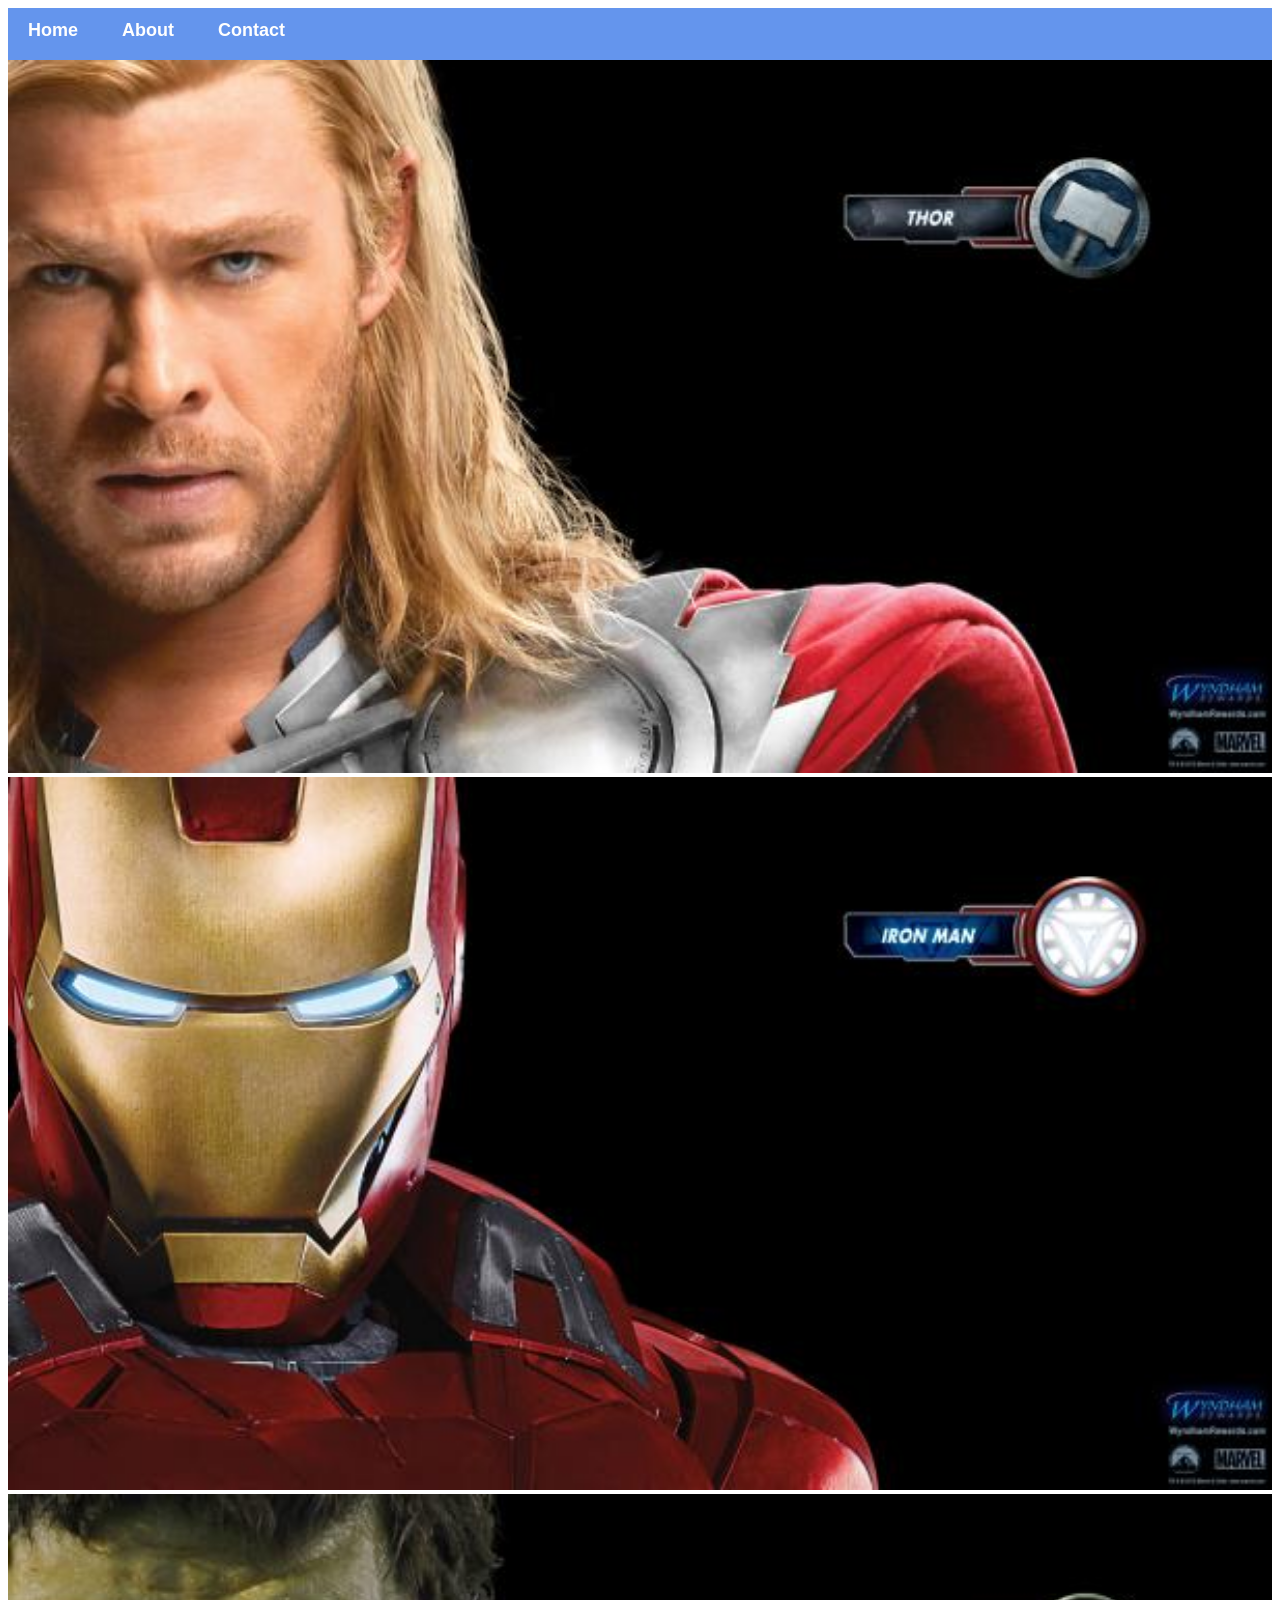
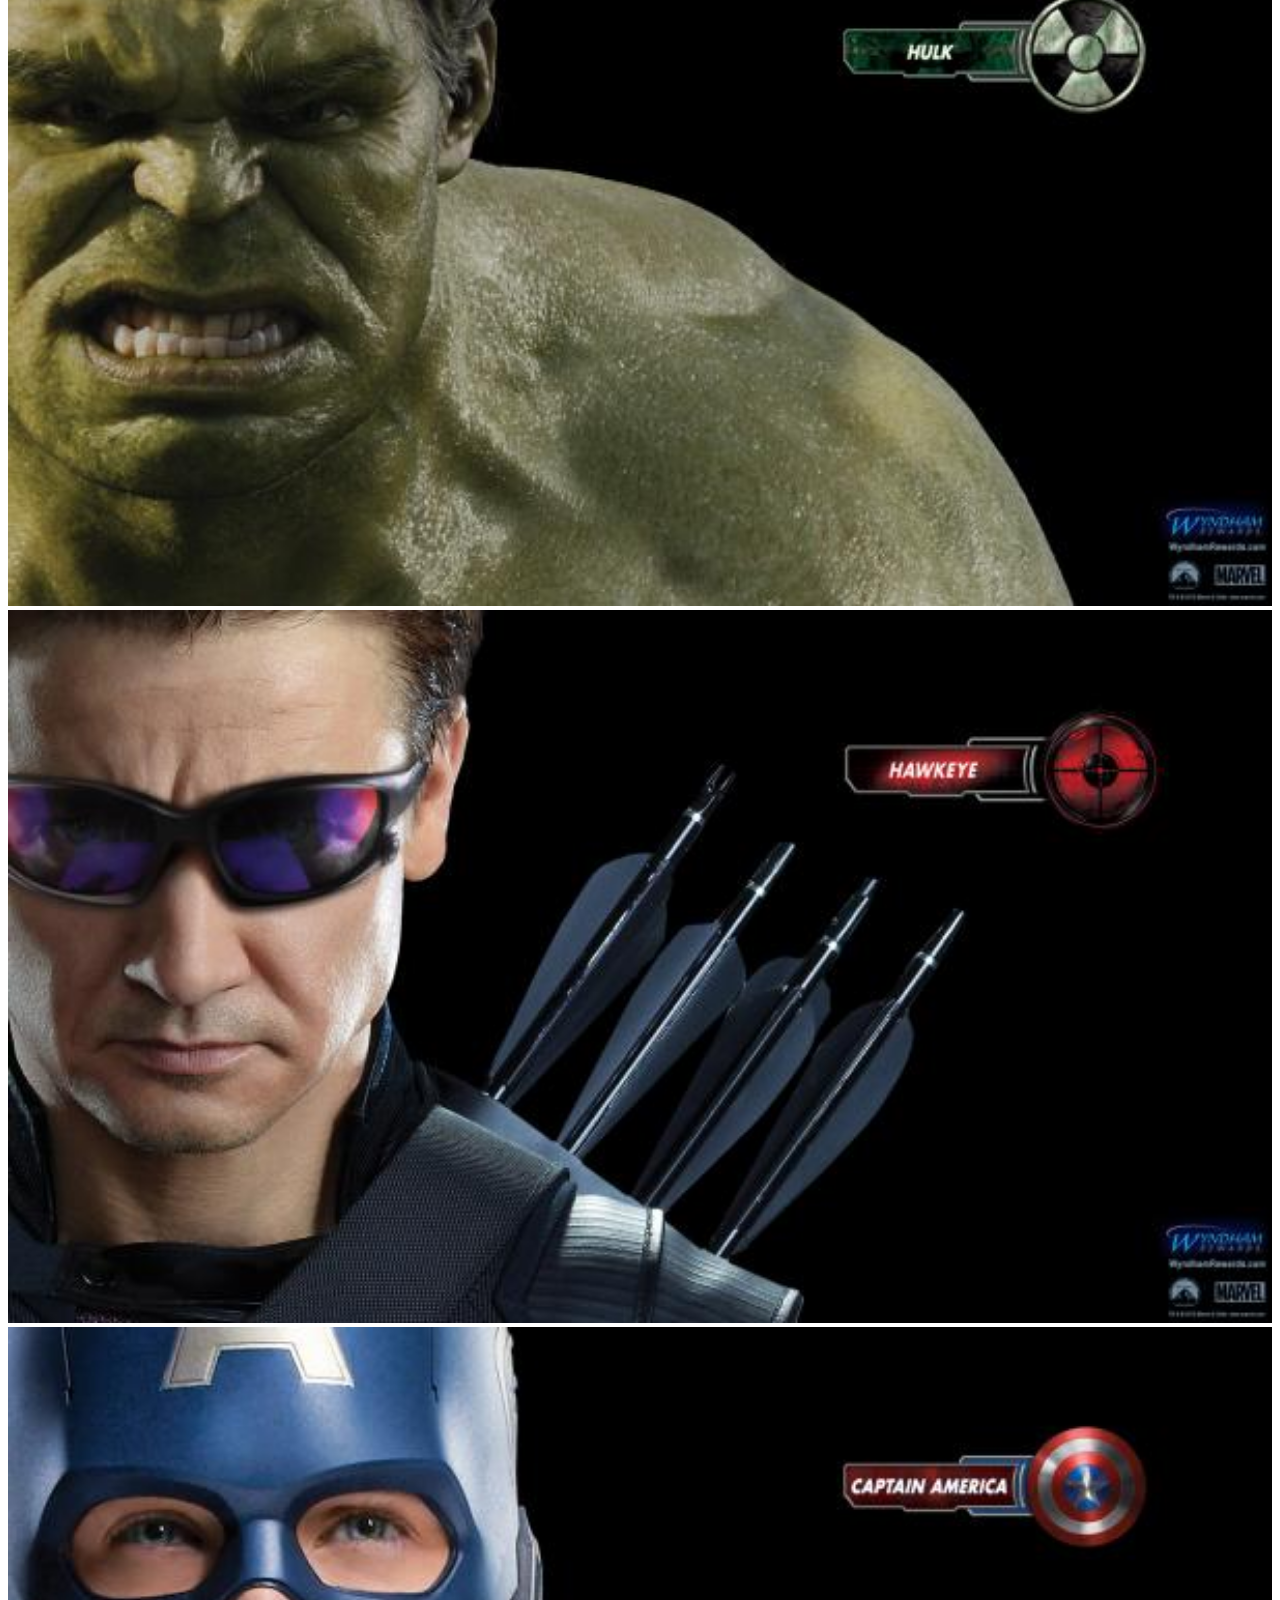
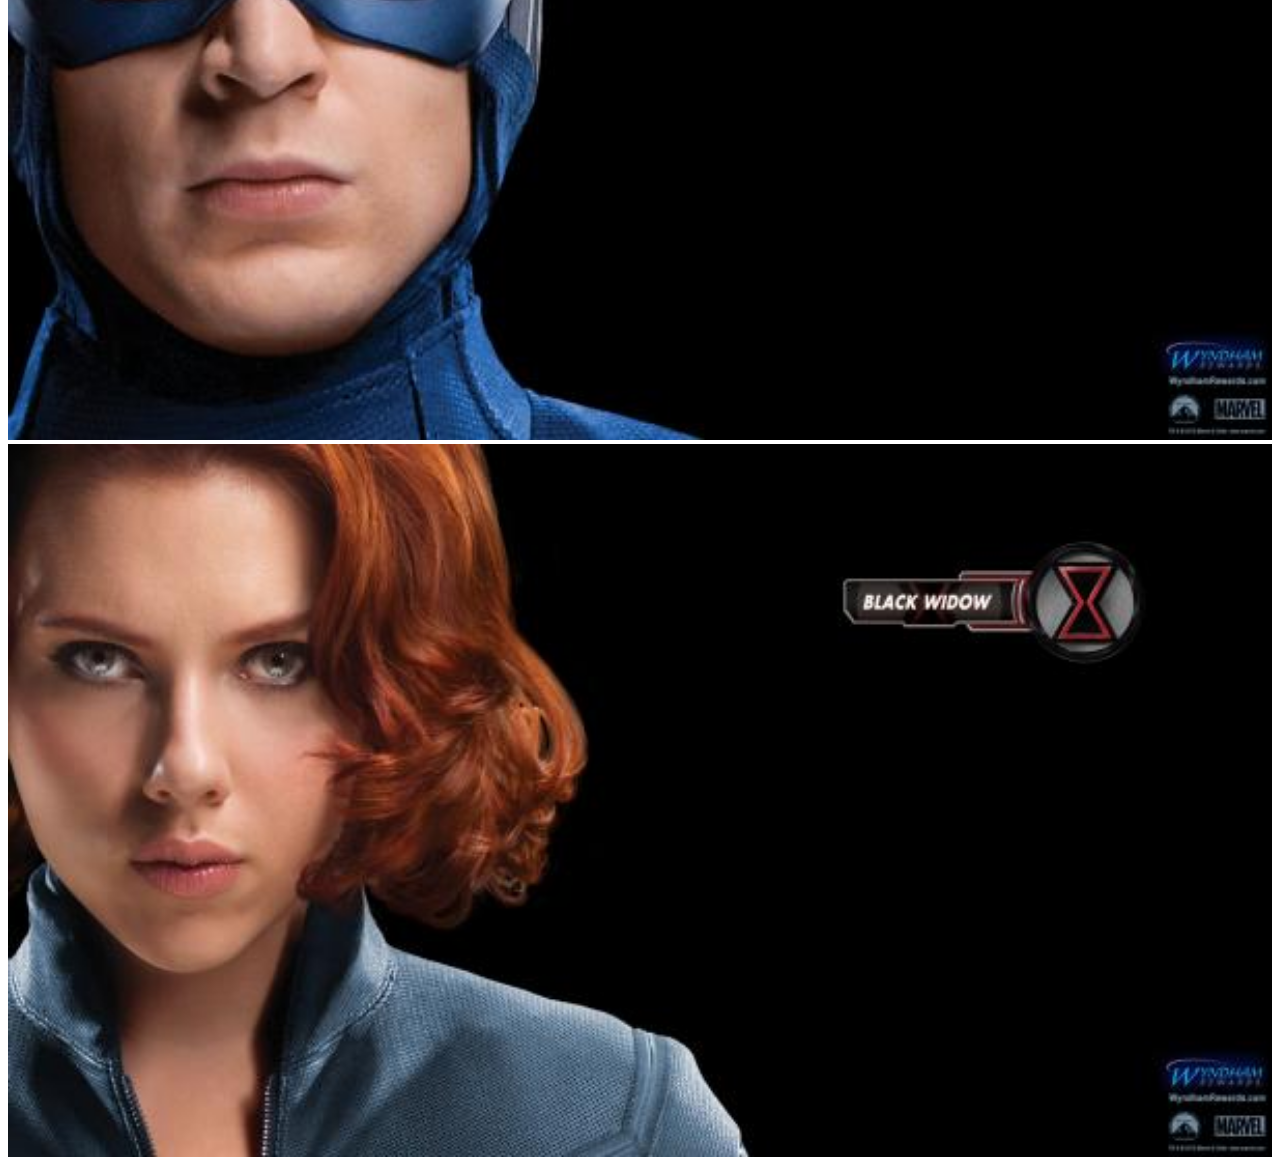
<file: index.html>
<!DOCTYPE html>
<html lang="en">
    <head>
        <link rel="stylesheet" href="style.css">
        <meta charset="UTF-8" />
        <title>Title</title>
    </head>
    <body>
        <div id="menu">
            <a href="#">Home</a>
            <a href="about.html">About</a>
            <a href="contact.html">Contact</a>
        </div>
           <div class="gallery">
                <a href="avenger-1.html"><img src="images/avengers_01.jpg"/></a>
                <a href="avenger-2.html"><img src="images/avengers_02.jpg"/></a>
                <a href="avenger-3.html"><img src="images/avengers_03.jpg"/></a>
                <a href="avenger-4.html"><img src="images/avengers_04.jpg"/></a>
                <a href="avenger-5.html"><img src="images/avengers_05.jpg"/></a>
                <a href="avenger-6.html"><img src="images/avengers_06.jpg"/></a>
        </div>   
    </body>
</html>
</file>
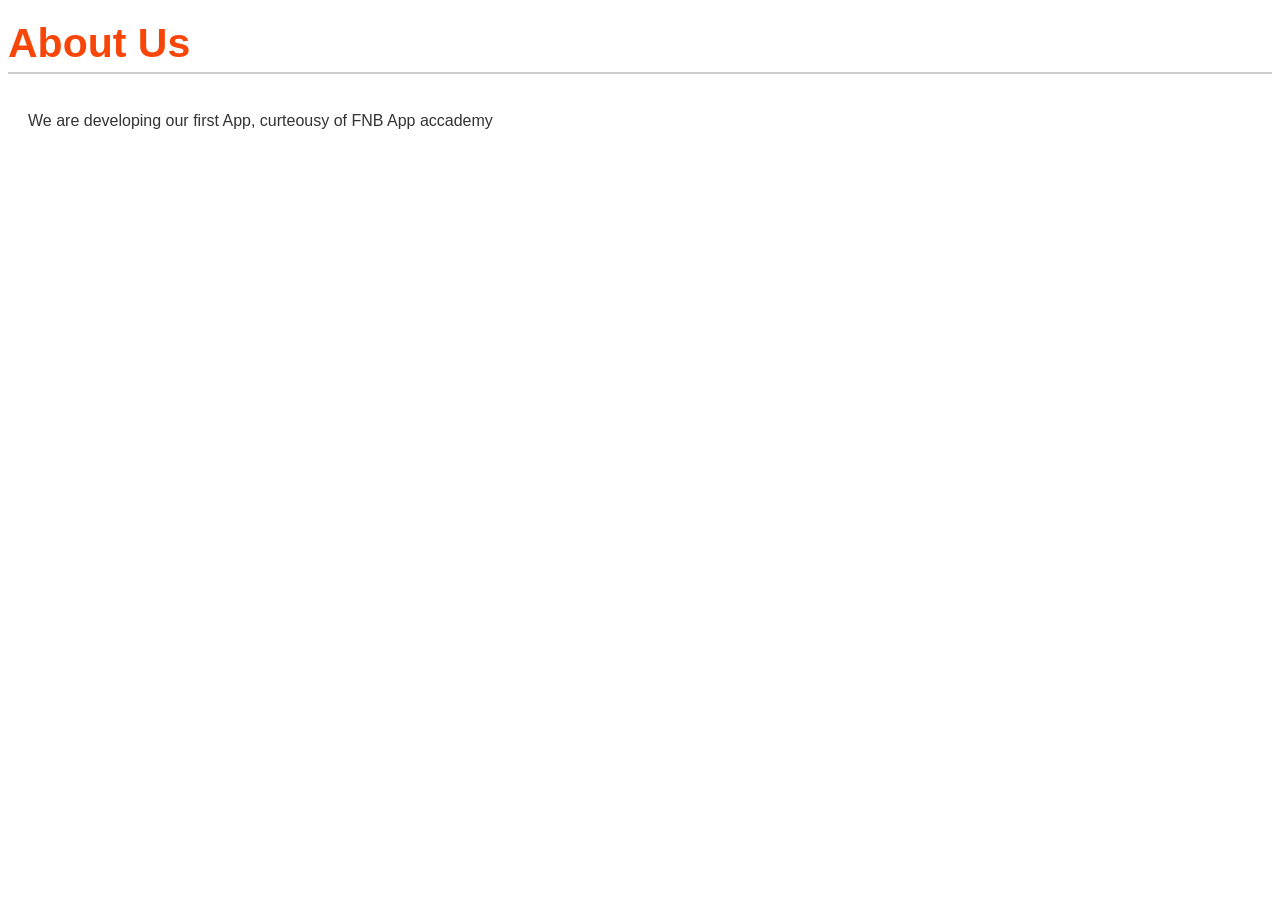
<file: about.html>
<!DOCTYPE html>
<html lang="en">
    <head>
        <link rel="stylesheet" href="style.css">
        <meta charset="UTF-8" />
        <title>Title</title>
    </head>
    <body>
        <h2>About Us</h2>
        <p>We are developing our first App, curteousy of FNB App accademy</p>
    </body>
</html>
</file>
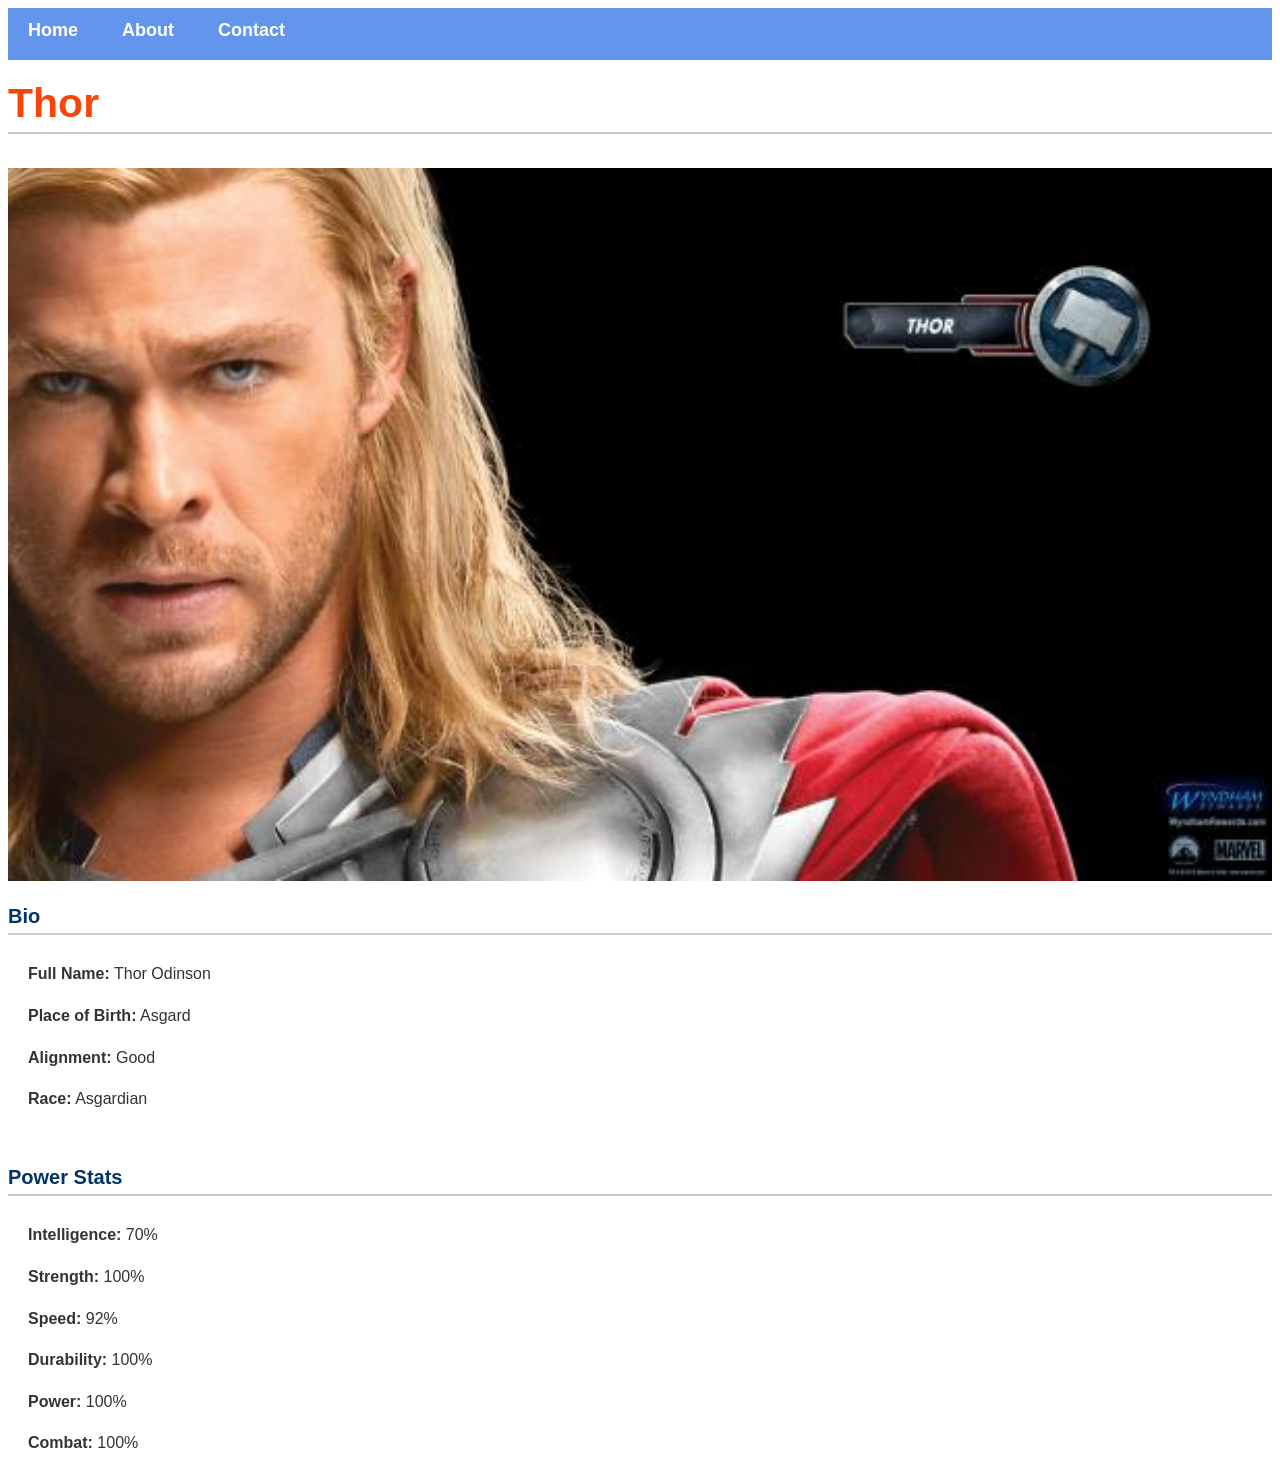
<file: avenger-1.html>
<!DOCTYPE html>
<html lang="en">
    <head>
        <link rel="stylesheet" href="style.css">
        <meta charset="UTF-8" />
        <title>Title</title>
    </head>
    <body>
         <div id="menu">
            <a href="#">Home</a>
            <a href="about.html">About</a>
            <a href="contact.html">Contact</a>
        </div>
        <h2>Thor</h2>
           <div class="gallery">
                <img src="images/avengers_01.jpg"/>
        </div>
        <h4>Bio</h4>
        <p><b>Full Name:</b> Thor Odinson</p>
        <p><b>Place of Birth:</b> Asgard</p>
        <p><b>Alignment:</b> Good</p>
        <p><b>Race:</b> Asgardian</p>
        <br/>
        <h4>Power Stats</h4>
        <p><b>Intelligence:</b> 70%</p>
        <p><b>Strength:</b> 100%</p>
        <p><b>Speed:</b> 92%</p>
        <p><b>Durability:</b> 100%</p>
        <p><b>Power:</b> 100%</p>
        <p><b>Combat:</b> 100%</p>
        
    </body>
</html>
</file>
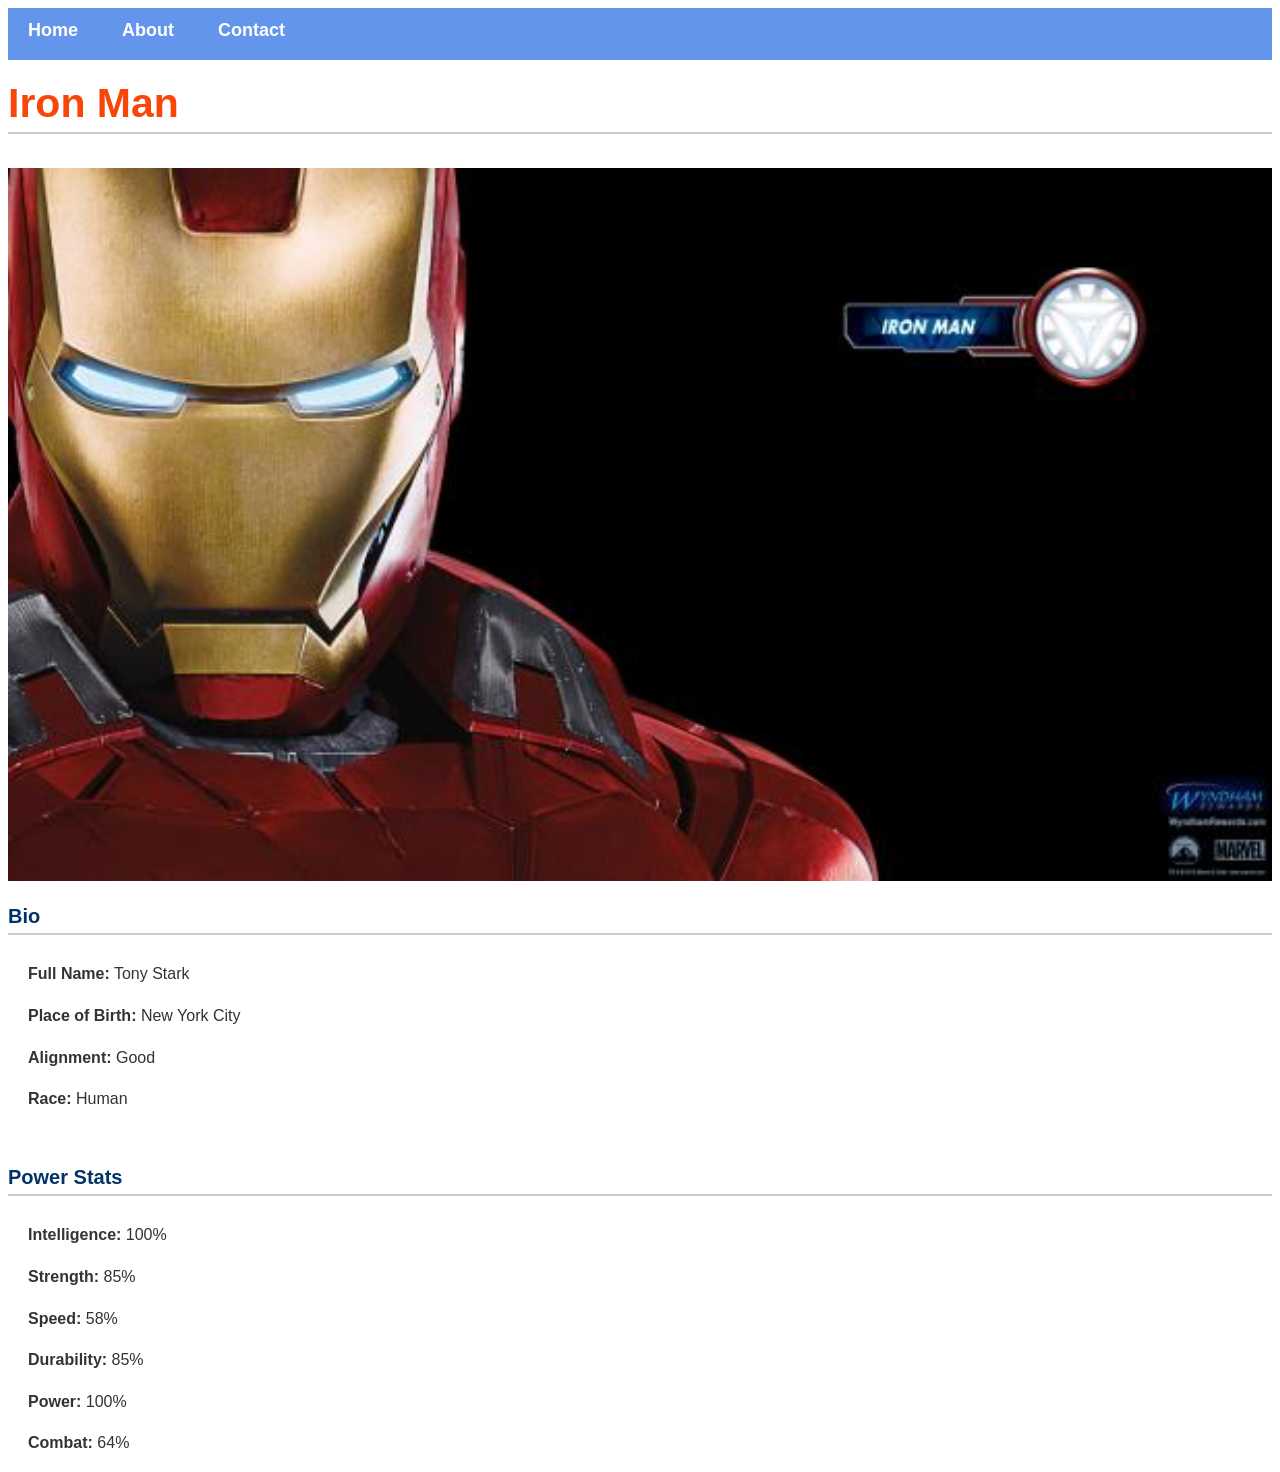
<file: avenger-2.html>
<!DOCTYPE html>
<html lang="en">
    <head>
        <link rel="stylesheet" href="style.css">
        <meta charset="UTF-8" />
        <title>Title</title>
    </head>
    <body>
         <div id="menu">
            <a href="#">Home</a>
            <a href="about.html">About</a>
            <a href="contact.html">Contact</a>
        </div>
        <h2>Iron Man</h2>
           <div class="gallery">
                <img src="images/avengers_02.jpg"/>
        </div>
        <h4>Bio</h4>
        <p><b>Full Name:</b> Tony Stark</p>
        <p><b>Place of Birth:</b> New York City</p>
        <p><b>Alignment:</b> Good</p>
        <p><b>Race:</b> Human</p>
        <br/>
        <h4>Power Stats</h4>
        <p><b>Intelligence:</b> 100%</p>
        <p><b>Strength:</b> 85%</p>
        <p><b>Speed:</b> 58%</p>
        <p><b>Durability:</b> 85%</p>
        <p><b>Power:</b> 100%</p>
        <p><b>Combat:</b> 64%</p>
        
    </body>
</html>
</file>
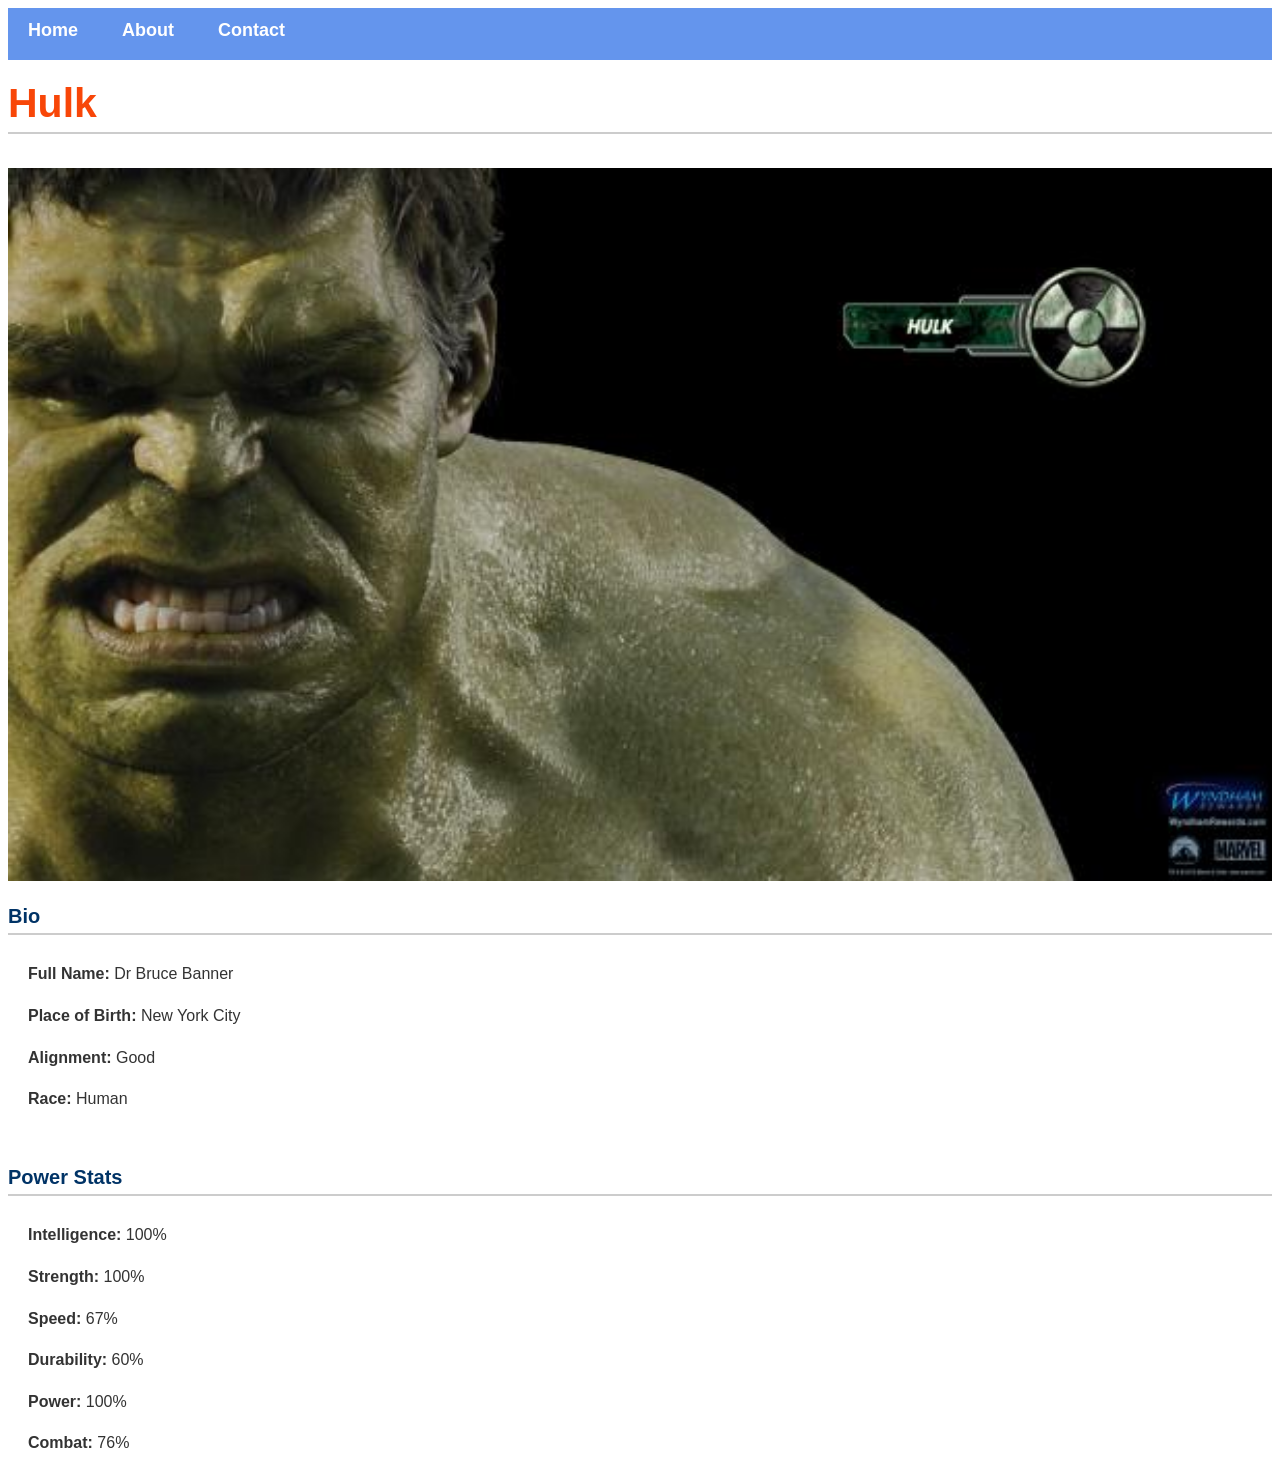
<file: avenger-3.html>
<!DOCTYPE html>
<html lang="en">
    <head>
        <link rel="stylesheet" href="style.css">
        <meta charset="UTF-8" />
        <title>Title</title>
    </head>
    <body>
         <div id="menu">
            <a href="#">Home</a>
            <a href="about.html">About</a>
            <a href="contact.html">Contact</a>
        </div>
        <h2>Hulk</h2>
           <div class="gallery">
                <img src="images/avengers_03.jpg"/>
        </div>
        <h4>Bio</h4>
        <p><b>Full Name:</b> Dr Bruce Banner</p>
        <p><b>Place of Birth:</b> New York City</p>
        <p><b>Alignment:</b> Good</p>
        <p><b>Race:</b> Human</p>
        <br/>
        <h4>Power Stats</h4>
        <p><b>Intelligence:</b> 100%</p>
        <p><b>Strength:</b> 100%</p>
        <p><b>Speed:</b> 67%</p>
        <p><b>Durability:</b> 60%</p>
        <p><b>Power:</b> 100%</p>
        <p><b>Combat:</b> 76%</p>
        
    </body>
</html>
</file>
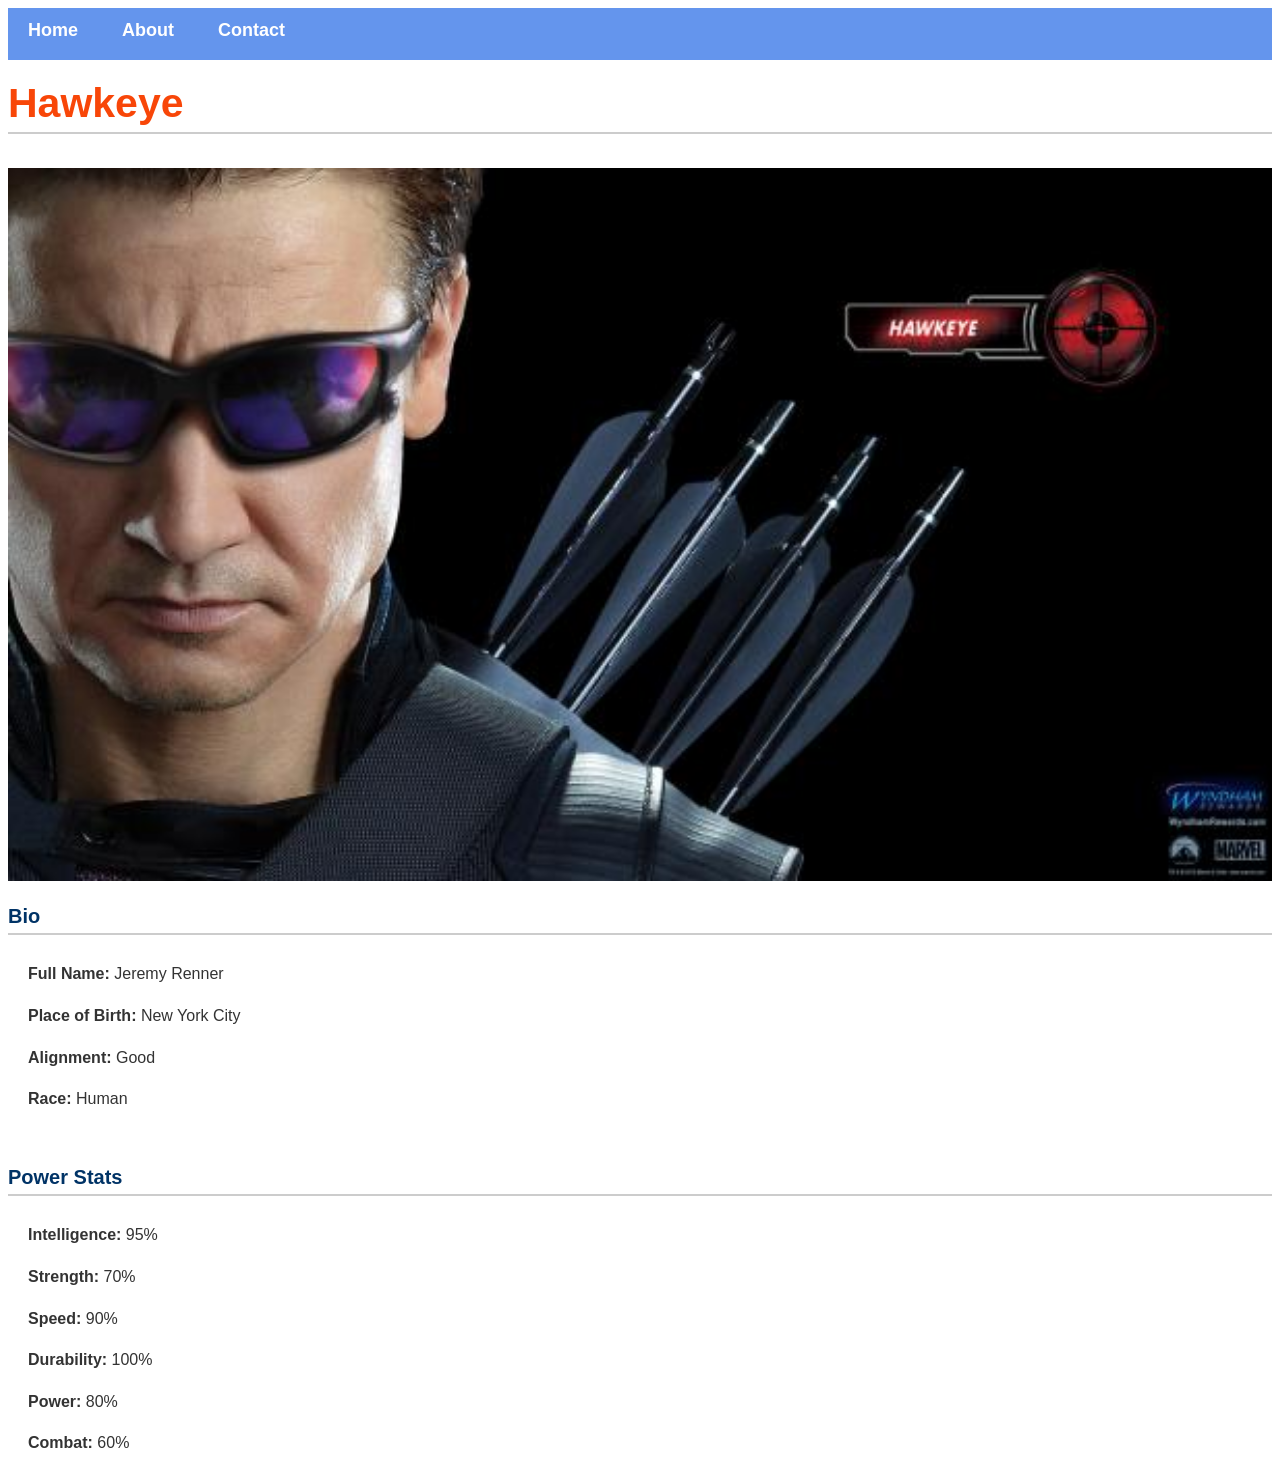
<file: avenger-4.html>
<!DOCTYPE html>
<html lang="en">
    <head>
        <link rel="stylesheet" href="style.css">
        <meta charset="UTF-8" />
        <title>Title</title>
    </head>
    <body>
         <div id="menu">
            <a href="#">Home</a>
            <a href="about.html">About</a>
            <a href="contact.html">Contact</a>
        </div>
        <h2>Hawkeye</h2>
           <div class="gallery">
                <img src="images/avengers_04.jpg"/>
        </div>
        <h4>Bio</h4>
        <p><b>Full Name:</b> Jeremy Renner</p>
        <p><b>Place of Birth:</b> New York City</p>
        <p><b>Alignment:</b> Good</p>
        <p><b>Race:</b> Human</p>
        <br/>
        <h4>Power Stats</h4>
        <p><b>Intelligence:</b> 95%</p>
        <p><b>Strength:</b> 70%</p>
        <p><b>Speed:</b> 90%</p>
        <p><b>Durability:</b> 100%</p>
        <p><b>Power:</b> 80%</p>
        <p><b>Combat:</b> 60%</p>
        
    </body>
</html>
</file>
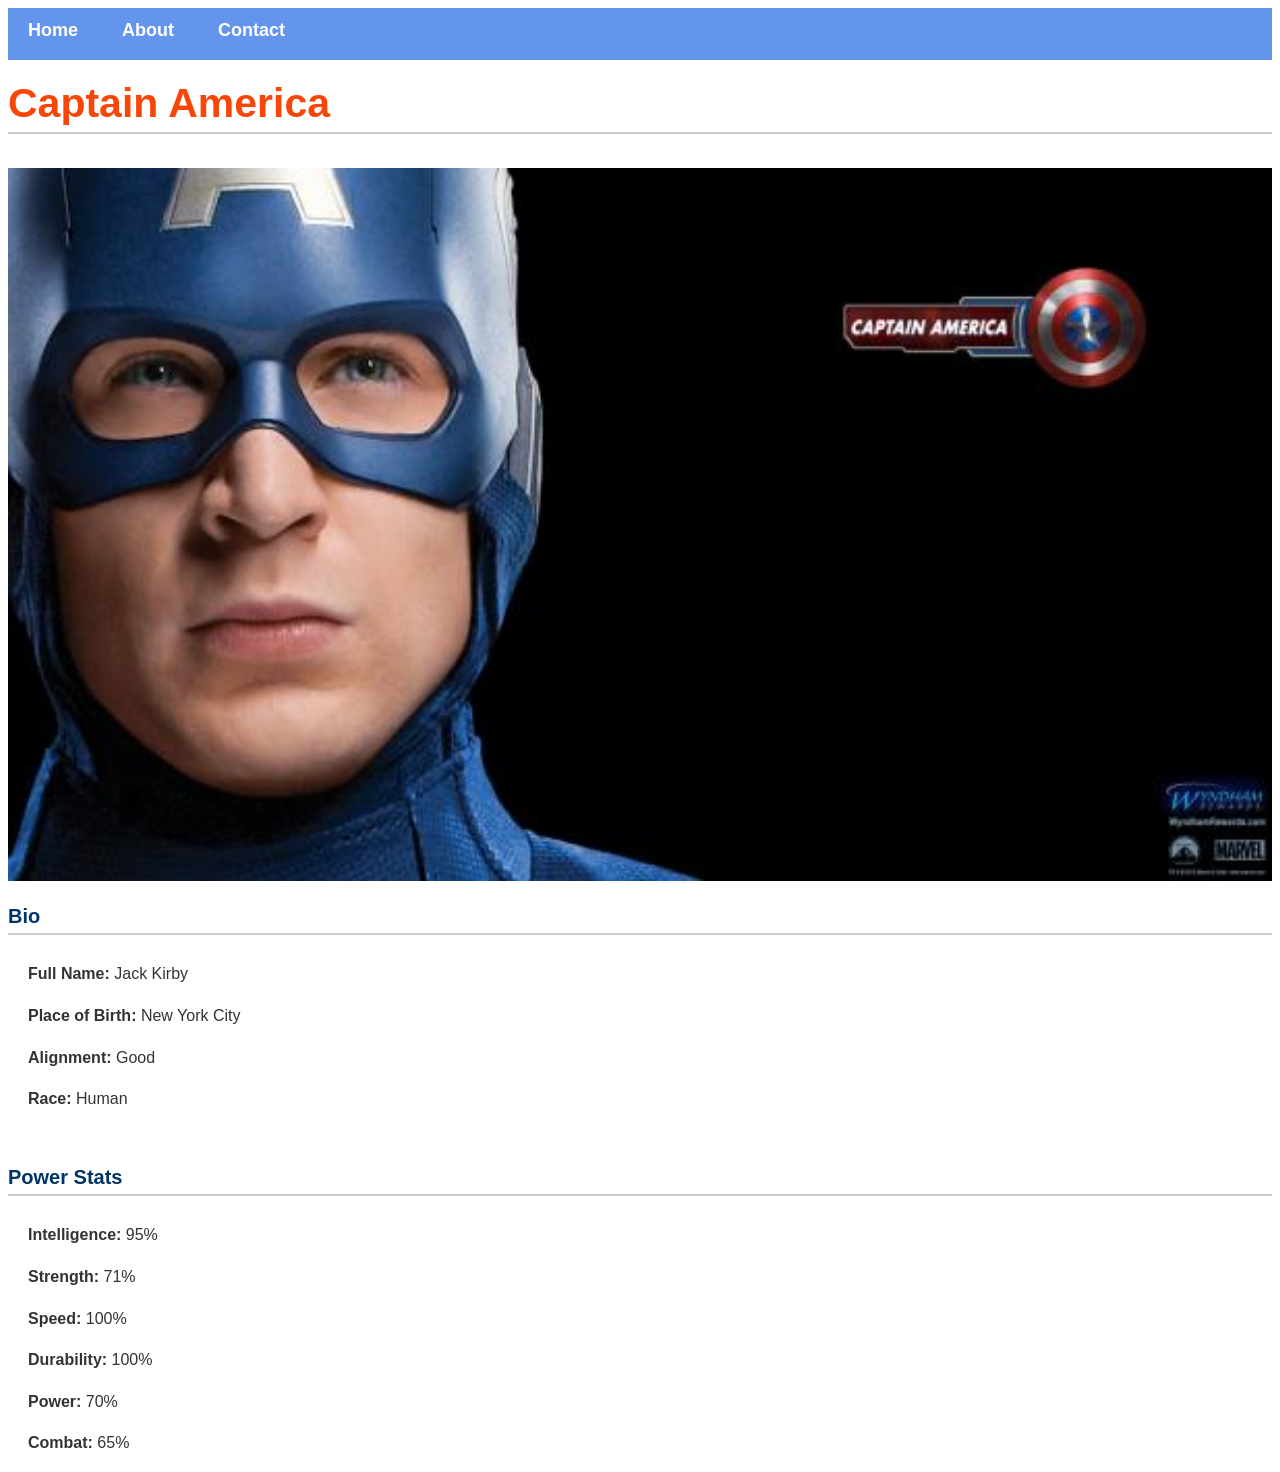
<file: avenger-5.html>
<!DOCTYPE html>
<html lang="en">
    <head>
        <link rel="stylesheet" href="style.css">
        <meta charset="UTF-8" />
        <title>Title</title>
    </head>
    <body>
         <div id="menu">
            <a href="#">Home</a>
            <a href="about.html">About</a>
            <a href="contact.html">Contact</a>
        </div>
        <h2>Captain America</h2>
           <div class="gallery">
                <img src="images/avengers_05.jpg"/>
        </div>
        <h4>Bio</h4>
        <p><b>Full Name:</b> Jack Kirby</p>
        <p><b>Place of Birth:</b> New York City</p>
        <p><b>Alignment:</b> Good</p>
        <p><b>Race:</b> Human</p>
        <br/>
        <h4>Power Stats</h4>
        <p><b>Intelligence:</b> 95%</p>
        <p><b>Strength:</b> 71%</p>
        <p><b>Speed:</b> 100%</p>
        <p><b>Durability:</b> 100%</p>
        <p><b>Power:</b> 70%</p>
        <p><b>Combat:</b> 65%</p>
        
    </body>
</html>
</file>
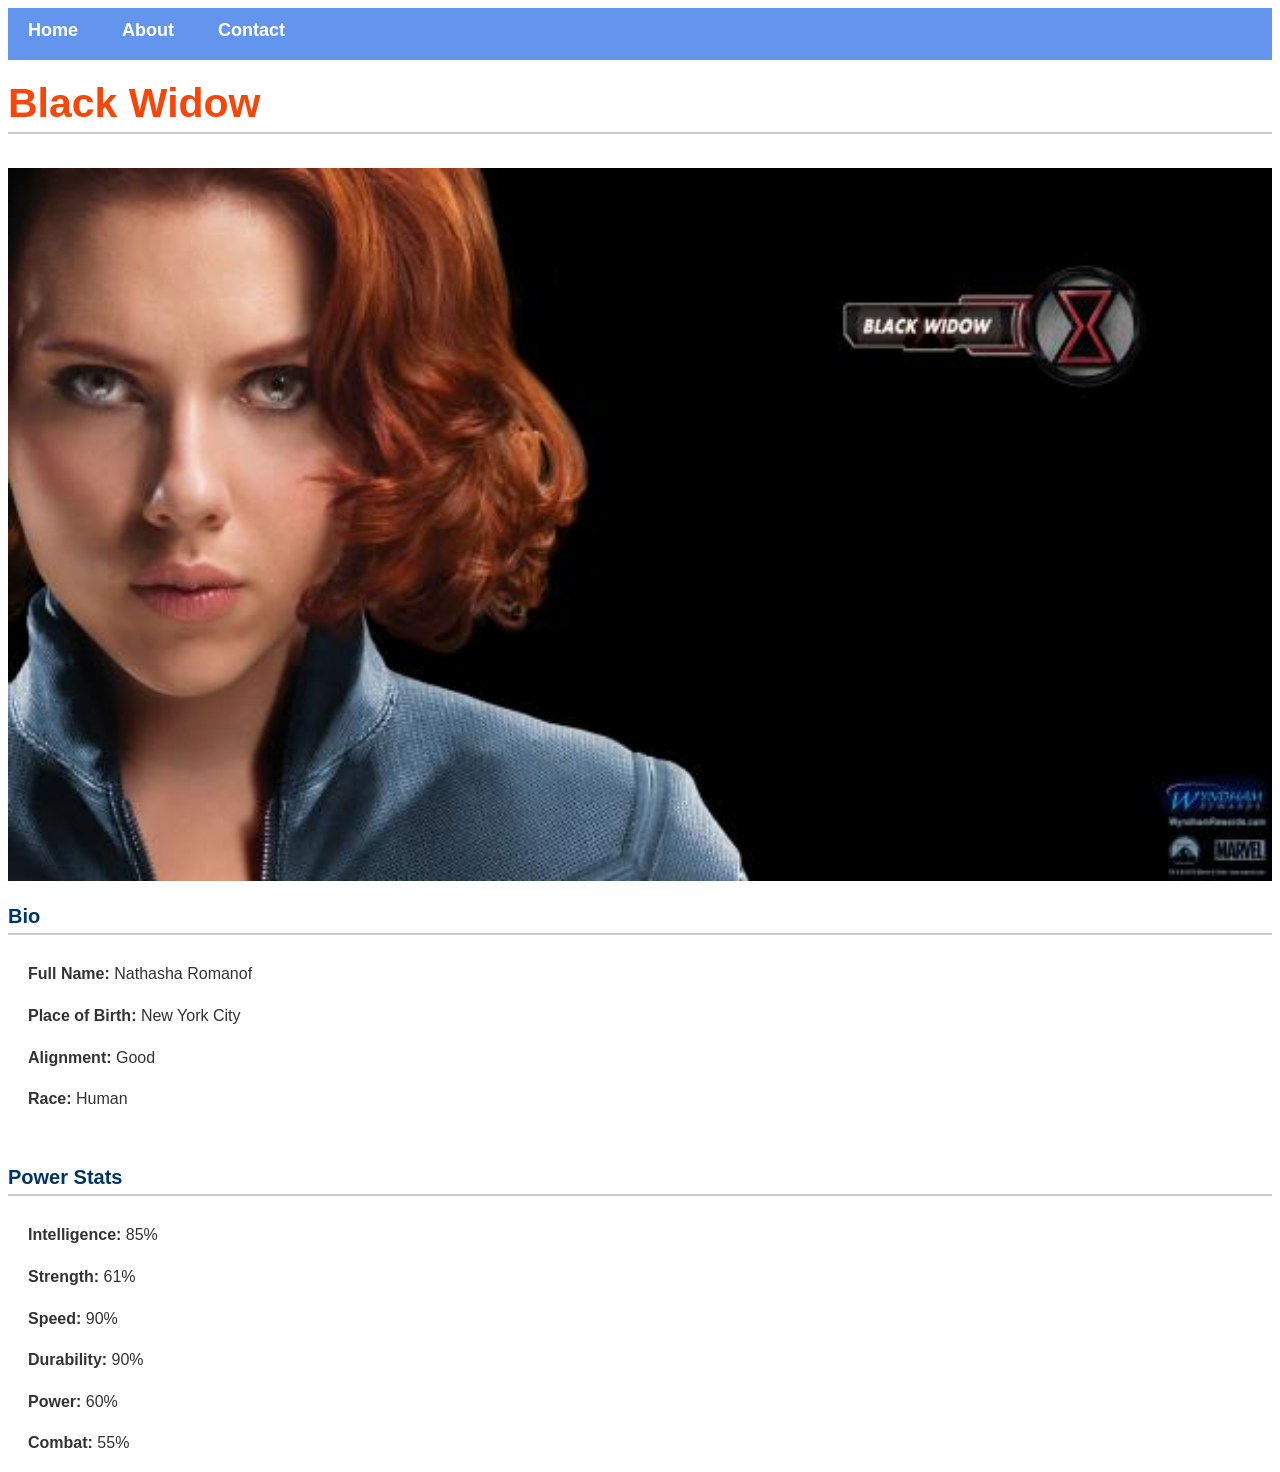
<file: avenger-6.html>
<!DOCTYPE html>
<html lang="en">
    <head>
        <link rel="stylesheet" href="style.css">
        <meta charset="UTF-8" />
        <title>Title</title>
    </head>
    <body>
         <div id="menu">
            <a href="#">Home</a>
            <a href="about.html">About</a>
            <a href="contact.html">Contact</a>
        </div>
        <h2>Black Widow</h2>
           <div class="gallery">
                <img src="images/avengers_06.jpg"/>
        </div>
        <h4>Bio</h4>
        <p><b>Full Name:</b> Nathasha Romanof</p>
        <p><b>Place of Birth:</b> New York City</p>
        <p><b>Alignment:</b> Good</p>
        <p><b>Race:</b> Human</p>
        <br/>
        <h4>Power Stats</h4>
        <p><b>Intelligence:</b> 85%</p>
        <p><b>Strength:</b> 61%</p>
        <p><b>Speed:</b> 90%</p>
        <p><b>Durability:</b> 90%</p>
        <p><b>Power:</b> 60%</p>
        <p><b>Combat:</b> 55%</p>
        
    </body>
</html>
</file>
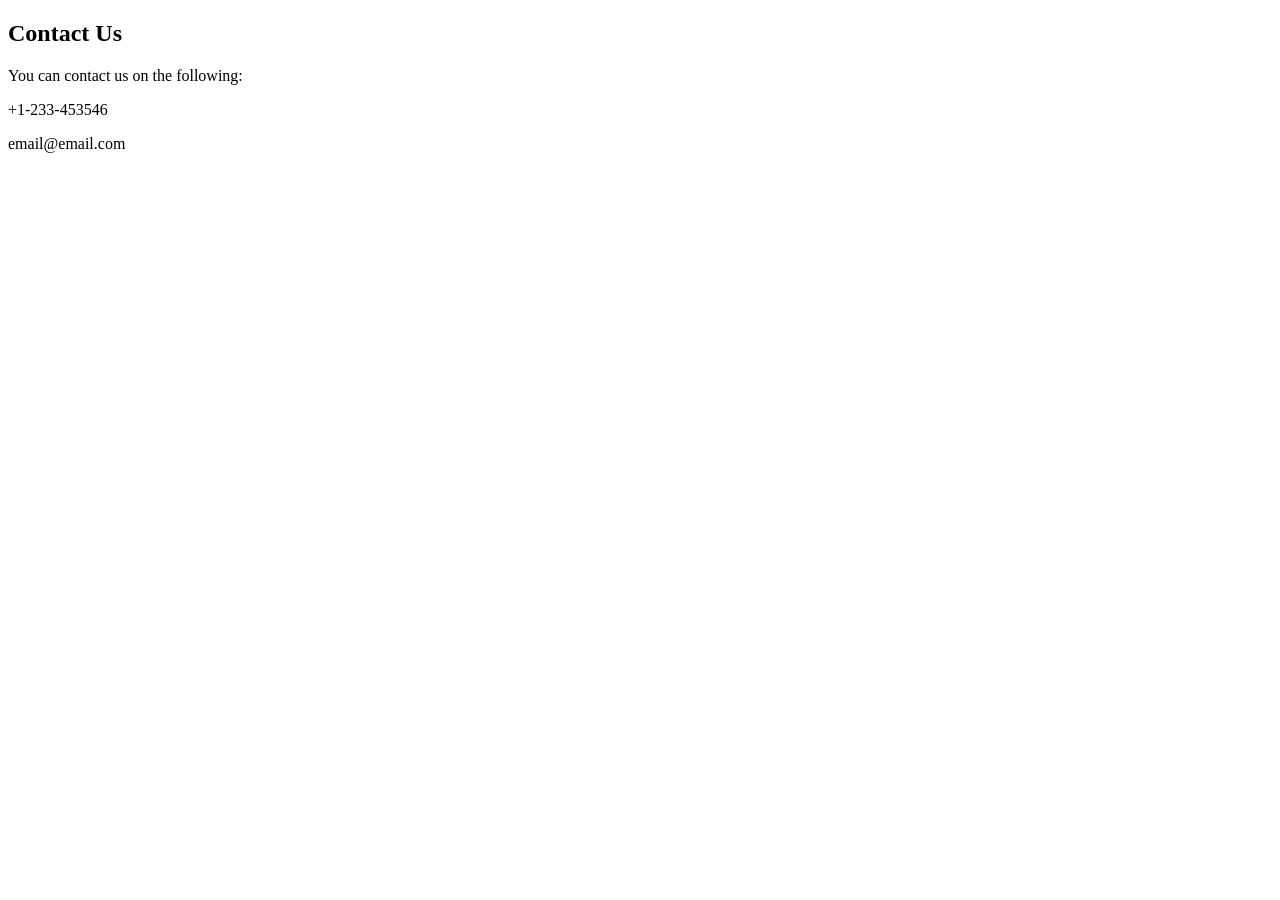
<file: contact.html>
<!DOCTYPE html>
<html lang="en">
    <head>
        <meta charset="UTF-8" />
        <title>Title</title>
    </head>
    <body>
        <div class="contact-section">
            <h2>Contact Us</h2>
            <p>You can contact us on the following:</p>
            <p>+1-233-453546</p>
            <p>email@email.com</p>
        </div>
    </body>
</html>
</file>
<file: style.css>
h2 {
    color: #f84608;
    font-family: 'Arial', sans-serif;
    font-size: 41px;
    margin-top: 20px;
    border-bottom: 2px solid #ccc;
    padding-bottom: 5px;
}
h4 {
    color: #003366;
    font-family: 'Arial', sans-serif;
    font-size: 20px;
    margin-top: 20px;
    border-bottom: 2px solid #ccc;
    padding-bottom: 5px;
}

p {
    color: #333333;
    font-family: 'Verdana', sans-serif;
    font-size: 16px;
    margin-left: 20px;
    line-height: 1.6;
}

.about-section {
    font-family: 'Segoe UI', Tahoma, Geneva, Verdana, sans-serif;
    color: #333333;
    background-color: #f2f2f2; /* optional background */
    padding: 20px;
    border-radius: 8px;
}

.about-section h2 {
    color: #2a4dff;
    font-size: 28px;
    margin-bottom: 10px;
}

.about-section p {
    color: #444444;
    font-size: 11px;
    line-height: 1.5;
}

.contact-section {
    font-family: 'Segoe UI', Tahoma, Geneva, Verdana, sans-serif;
    color: #333333;
    background-color: #f2f2f2; /* optional background */
    padding: 20px;
    border-radius: 8px; 
}

.contact-section h2 {
    color: #2a4dff;
    font-size: 28px;
    margin-bottom: 10px;
}

.contact-section p {
    color: #444444;
    font-size: 11px;
    line-height: 1;
}

.gallery img{
    width: 100%
}

#menu{
    width:100%;
    height: 40px;
    background-color: cornflowerblue;
    padding-top: 12px;
}

#menu a{
    color: white;
    font-family: Arial, Helvetica, sans-serif;
    font-size: 18px;
    text-decoration: none;
    font-weight: 800;
    
    padding-left: 20px;
    padding-right: 20px;
}

#menu a:hover{
    color: #5077db;
}
</file>
